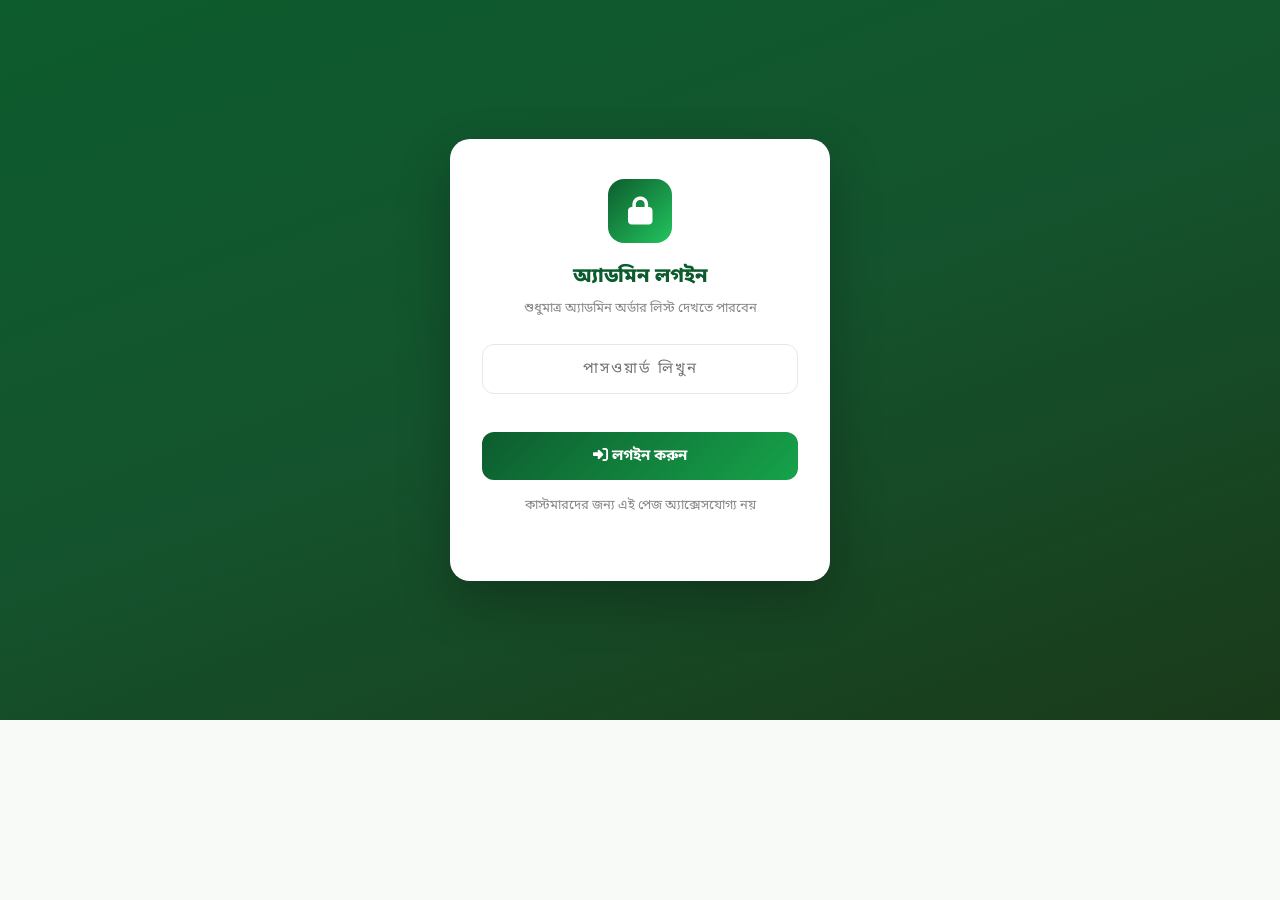
<file: orders.html>
<!DOCTYPE html>
<html lang="bn">
<head>
  <meta charset="UTF-8">
  <meta name="viewport" content="width=device-width, initial-scale=1.0">
  <title>অর্ডার লিস্ট | SECRET CARE BD</title>
  <link href="https://fonts.googleapis.com/css2?family=Noto+Sans+Bengali:wght@400;500;600;700;800&family=Poppins:wght@400;500;600;700&display=swap" rel="stylesheet">
  <link rel="stylesheet" href="https://cdnjs.cloudflare.com/ajax/libs/font-awesome/6.5.1/css/all.min.css">
  <link rel="stylesheet" href="style.css">
  <style>
    .orders-page { padding: 40px 0 80px; min-height: 70vh; }
    .orders-header {
      display: flex;
      flex-wrap: wrap;
      justify-content: space-between;
      align-items: center;
      gap: 16px;
      margin-bottom: 28px;
    }
    .orders-header h1 {
      font-size: 24px;
      font-weight: 800;
      color: #0d5c2e;
    }
    .orders-actions { display: flex; gap: 10px; flex-wrap: wrap; }
    .btn-export {
      display: inline-flex;
      align-items: center;
      gap: 8px;
      background: #16a34a;
      color: #fff;
      font-weight: 600;
      font-size: 14px;
      padding: 10px 18px;
      border-radius: 10px;
      border: none;
      cursor: pointer;
      transition: all 0.2s;
    }
    .btn-export:hover { background: #15803d; }
    .btn-clear {
      display: inline-flex;
      align-items: center;
      gap: 8px;
      background: #fff;
      color: #dc2626;
      font-weight: 600;
      font-size: 14px;
      padding: 10px 18px;
      border-radius: 10px;
      border: 1.5px solid #fecaca;
      cursor: pointer;
    }
    .btn-clear:hover { background: #fef2f2; }
    .btn-back {
      display: inline-flex;
      align-items: center;
      gap: 8px;
      background: #fff;
      color: #0d5c2e;
      font-weight: 600;
      font-size: 14px;
      padding: 10px 18px;
      border-radius: 10px;
      border: 1.5px solid #bbf7d0;
      text-decoration: none;
    }
    .btn-back:hover { background: #f0fdf4; }
    .btn-logout {
      display: inline-flex;
      align-items: center;
      gap: 8px;
      background: #fff;
      color: #666;
      font-weight: 600;
      font-size: 14px;
      padding: 10px 18px;
      border-radius: 10px;
      border: 1.5px solid #e5e7eb;
      cursor: pointer;
    }
    .btn-logout:hover { background: #f3f4f6; }

    .orders-stats {
      display: flex;
      flex-wrap: wrap;
      gap: 14px;
      margin-bottom: 24px;
    }
    .os-card {
      background: #fff;
      border: 1px solid #e5e7eb;
      border-radius: 12px;
      padding: 16px 22px;
      min-width: 140px;
    }
    .os-card .os-num { font-size: 24px; font-weight: 800; color: #0d5c2e; }
    .os-card .os-label { font-size: 12px; color: #666; }

    .orders-table-wrap {
      background: #fff;
      border-radius: 16px;
      border: 1px solid #e5e7eb;
      overflow: hidden;
      box-shadow: 0 4px 16px rgba(0,0,0,0.04);
    }
    .orders-table {
      width: 100%;
      border-collapse: collapse;
      font-size: 13px;
    }
    .orders-table th {
      background: #f0fdf4;
      color: #0d5c2e;
      font-weight: 700;
      text-align: left;
      padding: 14px 12px;
      border-bottom: 2px solid #bbf7d0;
      white-space: nowrap;
    }
    .orders-table td {
      padding: 12px;
      border-bottom: 1px solid #f0f0f0;
      vertical-align: top;
    }
    .orders-table tr:hover td { background: #fafafa; }
    .empty-state {
      text-align: center;
      padding: 60px 20px;
      color: #888;
    }
    .empty-state i { font-size: 48px; color: #d1d5db; margin-bottom: 16px; display: block; }
    .empty-state p { margin-bottom: 20px; }

    .search-box { margin-bottom: 16px; }
    .search-box input {
      width: 100%;
      max-width: 320px;
      padding: 10px 14px 10px 38px;
      border: 1.5px solid #e5e7eb;
      border-radius: 10px;
      font-size: 14px;
      background: #fff url("data:image/svg+xml,%3Csvg xmlns='http://www.w3.org/2000/svg' width='16' height='16' fill='%23999' viewBox='0 0 16 16'%3E%3Cpath d='M11.742 10.344a6.5 6.5 0 1 0-1.397 1.398h-.001l3.85 3.85a1 1 0 0 0 1.415-1.414l-3.85-3.85zm-5.242.656a5.5 5.5 0 1 1 0-11 5.5 5.5 0 0 1 0 11z'/%3E%3C/svg%3E") no-repeat 12px center;
    }
    .search-box input:focus {
      outline: none;
      border-color: #16a34a;
    }

    /* ===== LOGIN GATE ===== */
    .login-gate {
      display: flex;
      align-items: center;
      justify-content: center;
      min-height: 80vh;
      padding: 20px;
      background: linear-gradient(160deg, #0d5c2e 0%, #14532d 50%, #1a3a1a 100%);
    }
    .login-box {
      background: #fff;
      border-radius: 20px;
      padding: 40px 32px;
      max-width: 380px;
      width: 100%;
      text-align: center;
      box-shadow: 0 20px 50px rgba(0,0,0,0.25);
    }
    .login-box .login-icon {
      width: 64px;
      height: 64px;
      background: linear-gradient(135deg, #0d5c2e, #22c55e);
      border-radius: 16px;
      display: flex;
      align-items: center;
      justify-content: center;
      margin: 0 auto 18px;
      color: #fff;
      font-size: 28px;
    }
    .login-box h2 {
      font-size: 20px;
      font-weight: 800;
      color: #0d5c2e;
      margin-bottom: 6px;
    }
    .login-box p {
      font-size: 13px;
      color: #888;
      margin-bottom: 24px;
    }
    .login-box input {
      width: 100%;
      padding: 14px 16px;
      border: 1.5px solid #e5e7eb;
      border-radius: 12px;
      font-size: 15px;
      margin-bottom: 8px;
      text-align: center;
      letter-spacing: 2px;
      box-sizing: border-box;
    }
    .login-box input:focus {
      outline: none;
      border-color: #16a34a;
      box-shadow: 0 0 0 3px rgba(22, 163, 74, 0.15);
    }
    .login-error {
      color: #dc2626;
      font-size: 13px;
      min-height: 20px;
      margin-bottom: 10px;
    }
    .login-box button {
      width: 100%;
      padding: 14px;
      background: linear-gradient(135deg, #0d5c2e, #16a34a);
      color: #fff;
      border: none;
      border-radius: 12px;
      font-size: 15px;
      font-weight: 700;
      cursor: pointer;
      transition: all 0.2s;
    }
    .login-box button:hover {
      opacity: 0.9;
      transform: translateY(-1px);
    }
    .login-hint {
      margin-top: 16px;
      font-size: 11px;
      color: #aaa;
    }

    #adminPanel { display: none; }

    @media (max-width: 768px) {
      .orders-table-wrap { overflow-x: auto; }
      .orders-table { min-width: 700px; }
    }
  </style>
</head>
<body>

  <!-- ===== PASSWORD GATE (কাস্টমার দেখতে পারবে না) ===== -->
  <div class="login-gate" id="loginGate">
    <div class="login-box">
      <div class="login-icon"><i class="fas fa-lock"></i></div>
      <h2>অ্যাডমিন লগইন</h2>
      <p>শুধুমাত্র অ্যাডমিন অর্ডার লিস্ট দেখতে পারবেন</p>
      <input type="password" id="adminPass" placeholder="পাসওয়ার্ড লিখুন" autocomplete="off">
      <div class="login-error" id="loginError"></div>
      <button type="button" onclick="checkPassword()"><i class="fas fa-sign-in-alt"></i> লগইন করুন</button>
      <p class="login-hint">কাস্টমারদের জন্য এই পেজ অ্যাক্সেসযোগ্য নয়</p>
    </div>
  </div>

  <!-- ===== ADMIN PANEL (পাসওয়ার্ড সঠিক হলে দেখাবে) ===== -->
  <div id="adminPanel">
    <div class="top-bar">
      <div class="container">
        <div class="top-bar-content">
          <span><i class="fas fa-phone-alt"></i> <a href="tel:09611901316">09611901316</a></span>
          <span class="hide-mobile"><i class="fas fa-shield-alt"></i> SECRET CARE BD Admin</span>
        </div>
      </div>
    </div>

    <header class="main-header">
      <div class="container">
        <div class="header-inner">
          <a href="index.html" class="logo">
            <div class="logo-icon"><i class="fas fa-leaf"></i></div>
            <div class="logo-text">
              <span class="logo-main">SECRET CARE</span>
              <span class="logo-sub">BD</span>
            </div>
          </a>
          <a href="index.html" class="btn-nav">← হোমে ফিরে যান</a>
        </div>
      </div>
    </header>

    <section class="orders-page">
      <div class="container">
        <div class="orders-header">
          <h1><i class="fas fa-list-alt"></i> অর্ডার লিস্ট</h1>
          <div class="orders-actions">
            <a href="index.html" class="btn-back"><i class="fas fa-arrow-left"></i> হোম</a>
            <button class="btn-export" onclick="exportToExcel()">
              <i class="fas fa-file-excel"></i> Excel ডাউনলোড
            </button>
            <button class="btn-clear" onclick="clearAllOrders()">
              <i class="fas fa-trash"></i> সব মুছুন
            </button>
            <button class="btn-logout" onclick="logout()">
              <i class="fas fa-sign-out-alt"></i> লগআউট
            </button>
          </div>
        </div>

        <div class="orders-stats" id="ordersStats">
          <div class="os-card">
            <div class="os-num" id="totalOrders">0</div>
            <div class="os-label">মোট অর্ডার</div>
          </div>
          <div class="os-card">
            <div class="os-num" id="totalRevenue">৳০</div>
            <div class="os-label">মোট রেভিনিউ</div>
          </div>
          <div class="os-card">
            <div class="os-num" id="pendingCount">0</div>
            <div class="os-label">পেন্ডিং</div>
          </div>
        </div>

        <div class="search-box">
          <input type="text" id="searchInput" placeholder="নাম, ফোন বা অর্ডার আইডি দিয়ে সার্চ করুন...">
        </div>

        <div class="orders-table-wrap">
          <table class="orders-table">
            <thead>
              <tr>
                <th>#</th>
                <th>অর্ডার আইডি</th>
                <th>নাম</th>
                <th>ফোন</th>
                <th>ঠিকানা</th>
                <th>প্রোডাক্ট</th>
                <th>পরিমাণ</th>
                <th>মোট</th>
                <th>স্ট্যাটাস</th>
                <th>তারিখ</th>
                <th>অ্যাকশন</th>
              </tr>
            </thead>
            <tbody id="ordersBody"></tbody>
          </table>
          <div class="empty-state" id="emptyState" style="display:none;">
            <i class="fas fa-inbox"></i>
            <p>এখনো কোনো অর্ডার নেই</p>
            <a href="index.html" class="btn-primary">অর্ডার পেজে যান</a>
          </div>
        </div>
      </div>
    </section>

    <footer class="main-footer">
      <div class="container">
        <div class="footer-bottom">
          <p>© 2026 SECRET CARE BD. All Rights Reserved. | Phone: 09611901316</p>
        </div>
      </div>
    </footer>
  </div>

  <script>
    // ========== ADMIN PASSWORD ==========
    // চাইলে এখানে পাসওয়ার্ড বদলাতে পারবেন
    const ADMIN_PASSWORD = 'secretcare2026';

    function checkPassword() {
      const pass = document.getElementById('adminPass').value;
      const errorEl = document.getElementById('loginError');

      if (pass === ADMIN_PASSWORD) {
        // কোনো storage নেই → শুধু এই পেজ লোডের জন্য লগইন
        showAdmin();
      } else {
        errorEl.textContent = 'ভুল পাসওয়ার্ড! আবার চেষ্টা করুন।';
        document.getElementById('adminPass').value = '';
        document.getElementById('adminPass').focus();
      }
    }

    function showAdmin() {
      document.getElementById('loginGate').style.display = 'none';
      document.getElementById('adminPanel').style.display = 'block';
      renderOrders();
    }

    function logout() {
      // পেজ রিলোড → আবার লগইন স্ক্রিন আসবে
      location.reload();
    }

    // Enter key support
    document.getElementById('adminPass').addEventListener('keydown', function(e) {
      if (e.key === 'Enter') checkPassword();
    });

    // ========== কোনো AUTO-LOGIN নেই ==========
    // sessionStorage / localStorage কিছুই ব্যবহার করা হয়নি
    // প্রতিবার পেজ খুললেই পাসওয়ার্ড লাগবে
    // হোমে গিয়ে আবার এলেও আবার পাসওয়ার্ড চাইবে

    // ========== ORDERS LOGIC ==========
    function getOrders() {
      try {
        return JSON.parse(localStorage.getItem('scbd_orders') || '[]');
      } catch {
        return [];
      }
    }

    function saveOrders(orders) {
      localStorage.setItem('scbd_orders', JSON.stringify(orders));
    }

    function renderOrders(filter = '') {
      const orders = getOrders();
      const tbody = document.getElementById('ordersBody');
      const emptyState = document.getElementById('emptyState');
      const table = document.querySelector('.orders-table');

      let filtered = orders;
      if (filter) {
        const q = filter.toLowerCase();
        filtered = orders.filter(o =>
          o.name.toLowerCase().includes(q) ||
          o.phone.includes(q) ||
          o.id.toLowerCase().includes(q) ||
          (o.address && o.address.toLowerCase().includes(q))
        );
      }

      document.getElementById('totalOrders').textContent = orders.length;
      const revenue = orders.reduce((s, o) => s + (o.total || 0), 0);
      document.getElementById('totalRevenue').textContent = '৳' + revenue.toLocaleString('bn-BD');
      document.getElementById('pendingCount').textContent = orders.filter(o => o.status === 'Pending').length;

      if (filtered.length === 0) {
        tbody.innerHTML = '';
        table.style.display = orders.length === 0 ? 'none' : 'table';
        emptyState.style.display = 'block';
        if (orders.length > 0) {
          emptyState.innerHTML = '<i class="fas fa-search"></i><p>কোনো ফলাফল পাওয়া যায়নি</p>';
        }
        return;
      }

      emptyState.style.display = 'none';
      table.style.display = 'table';

      tbody.innerHTML = filtered.map((o, i) => `
        <tr>
          <td>${i + 1}</td>
          <td><strong>${o.id}</strong></td>
          <td>${escapeHtml(o.name)}</td>
          <td><a href="tel:${o.phone}">${o.phone}</a></td>
          <td style="max-width:180px;font-size:12px;">${escapeHtml(o.address || '')}</td>
          <td style="font-size:12px;">${escapeHtml(o.product || 'Power Booster')}</td>
          <td>${o.quantity || 1}</td>
          <td><strong>৳${(o.total || 0).toLocaleString('bn-BD')}</strong></td>
          <td>
            <select onchange="updateStatus('${o.id}', this.value)" style="padding:4px 8px;border-radius:6px;border:1px solid #e5e7eb;font-size:12px;">
              <option value="Pending" ${o.status === 'Pending' ? 'selected' : ''}>Pending</option>
              <option value="Confirmed" ${o.status === 'Confirmed' ? 'selected' : ''}>Confirmed</option>
              <option value="Delivered" ${o.status === 'Delivered' ? 'selected' : ''}>Delivered</option>
            </select>
          </td>
          <td style="font-size:12px;white-space:nowrap;">${o.date || ''}</td>
          <td>
            <button onclick="deleteOrder('${o.id}')" style="background:#fef2f2;color:#dc2626;border:1px solid #fecaca;border-radius:6px;padding:4px 8px;cursor:pointer;font-size:12px;" title="মুছুন">
              <i class="fas fa-trash"></i>
            </button>
          </td>
        </tr>
      `).join('');
    }

    function escapeHtml(str) {
      const div = document.createElement('div');
      div.textContent = str;
      return div.innerHTML;
    }

    function updateStatus(id, status) {
      const orders = getOrders();
      const idx = orders.findIndex(o => o.id === id);
      if (idx !== -1) {
        orders[idx].status = status;
        saveOrders(orders);
        renderOrders(document.getElementById('searchInput').value);
      }
    }

    function deleteOrder(id) {
      if (!confirm('এই অর্ডারটি মুছে ফেলতে চান?')) return;
      let orders = getOrders();
      orders = orders.filter(o => o.id !== id);
      saveOrders(orders);
      renderOrders(document.getElementById('searchInput').value);
    }

    function clearAllOrders() {
      if (!confirm('সব অর্ডার মুছে ফেলতে চান? এই কাজটি আনডু করা যাবে না।')) return;
      localStorage.removeItem('scbd_orders');
      renderOrders();
    }

    function exportToExcel() {
      const orders = getOrders();
      if (orders.length === 0) {
        alert('এক্সপোর্ট করার মতো কোনো অর্ডার নেই');
        return;
      }

      const headers = ['Order ID', 'Name', 'Phone', 'Address', 'Product', 'Quantity', 'Unit Price', 'Total', 'Status', 'Date', 'Note'];
      const rows = orders.map(o => [
        o.id,
        o.name,
        o.phone,
        (o.address || '').replace(/"/g, '""'),
        o.product || 'SECRET CARE BD - Certifications',
        o.quantity || 1,
        o.unitPrice || 1699,
        o.total || 0,
        o.status || 'Pending',
        o.date || '',
        (o.note || '').replace(/"/g, '""')
      ]);

      let csv = '\uFEFF' + headers.join(',') + '\n';
      rows.forEach(r => {
        csv += r.map(c => `"${c}"`).join(',') + '\n';
      });

      const blob = new Blob([csv], { type: 'text/csv;charset=utf-8;' });
      const url = URL.createObjectURL(blob);
      const a = document.createElement('a');
      a.href = url;
      a.download = `SECRET_CARE_BD_Orders_${new Date().toISOString().slice(0,10)}.csv`;
      a.click();
      URL.revokeObjectURL(url);
    }

    document.getElementById('searchInput').addEventListener('input', (e) => {
      renderOrders(e.target.value);
    });
  </script>
</body>
</html>
</file>
<file: style.css>
/* ========== RESET & BASE ========== */
*, *::before, *::after { box-sizing: border-box; margin: 0; padding: 0; }
html { scroll-behavior: smooth; }
body {
  font-family: 'Noto Sans Bengali', 'Poppins', sans-serif;
  color: #1a1a2e;
  line-height: 1.6;
  background: #f8faf8;
  overflow-x: hidden;
}
a { text-decoration: none; color: inherit; }
img { max-width: 100%; display: block; }
ul { list-style: none; }
button, input, textarea { font-family: inherit; }
.container { width: 100%; max-width: 1140px; margin: 0 auto; padding: 0 16px; }
.text-center { text-align: center; }
.mt-40 { margin-top: 40px; }
.hide-mobile { display: inline; }

/* ========== TOP BAR ========== */
.top-bar {
  background: linear-gradient(90deg, #0d5c2e, #1a7a3c);
  color: #fff;
  font-size: 13px;
  padding: 8px 0;
}
.top-bar-content {
  display: flex;
  justify-content: space-between;
  align-items: center;
  gap: 16px;
  flex-wrap: wrap;
}
.top-bar a { color: #fff; font-weight: 600; }
.top-bar i { margin-right: 6px; opacity: 0.9; }

/* ========== HEADER ========== */
/* ========== HEADER ========== */
.main-header {
  background: #fff;
  box-shadow: 0 2px 12px rgba(0,0,0,0.06);
  position: sticky;
  top: 0;
  z-index: 1000;
  width: 100%;
}
.header-inner {
  display: flex;
  align-items: center;
  justify-content: space-between;
  padding: 12px 0;
}
.logo {
  display: flex;
  align-items: center;
  gap: 10px;
}
.logo-icon {
  width: 42px;
  height: 42px;
  background: linear-gradient(135deg, #0d5c2e, #22c55e);
  border-radius: 12px;
  display: flex;
  align-items: center;
  justify-content: center;
  color: #fff;
  font-size: 18px;
}
.logo-text { display: flex; flex-direction: column; line-height: 1.15; }
.logo-main { font-weight: 800; font-size: 16px; letter-spacing: 0.5px; color: #0d5c2e; }
.logo-sub { font-weight: 700; font-size: 12px; color: #22c55e; letter-spacing: 2px; }

.nav-desktop { display: flex; align-items: center; gap: 24px; }
.nav-desktop a {
  font-weight: 500;
  font-size: 14px;
  color: #333;
  transition: color 0.2s;
}
.nav-desktop a:hover { color: #215a36; }
.btn-nav {
  background: linear-gradient(135deg, #0d5c2e, #16a34a) !important;
  color: #fff !important;
  padding: 8px 18px;
  border-radius: 50px;
  font-weight: 600 !important;
}
.btn-nav:hover { opacity: 0.9; }

.mobile-menu-btn {
  display: none;
  background: none;
  border: none;
  font-size: 24px;
  color: #0d5c2e;
  cursor: pointer;
  padding: 6px 10px;
  line-height: 1;
}

.mobile-menu {
  display: none;
  flex-direction: column;
  background: #fff;
  padding: 12px 16px 16px;
  gap: 4px;
  box-shadow: 0 12px 30px rgba(0,0,0,0.12);
  position: absolute;
  top: 100%;
  left: 0;
  right: 0;
  z-index: 999;
  border-top: 1px solid #e5e7eb;
}

.mobile-menu.open {
  display: flex !important;
}

.mobile-menu a {
  display: block;
  padding: 14px 18px;
  border-radius: 10px;
  font-weight: 600;
  font-size: 15px;
  color: #1a1a2e;
  text-decoration: none;
}

.mobile-menu a:hover {
  background: #f0fdf4;
  color: #0d5c2e;
}

.mobile-menu a.btn-nav {
  margin-top: 8px;
  text-align: center;
  background: linear-gradient(135deg, #0d5c2e, #16a34a) !important;
  color: #fff !important;
  border-radius: 50px;
  font-weight: 700 !important;
}

/* ========== BUTTONS ========== */
.btn-primary {
  display: inline-flex;
  align-items: center;
  justify-content: center;
  gap: 8px;
  background: linear-gradient(135deg, #dc2626, #ef4444);
  color: #fff;
  font-weight: 700;
  font-size: 15px;
  padding: 14px 28px;
  border-radius: 50px;
  border: none;
  cursor: pointer;
  transition: all 0.25s;
  box-shadow: 0 4px 14px rgba(220, 38, 38, 0.35);
}
.btn-primary:hover {
  transform: translateY(-2px);
  box-shadow: 0 6px 20px rgba(220, 38, 38, 0.45);
}
.btn-lg { padding: 16px 32px; font-size: 16px; }
.btn-block { width: 100%; }
.btn-outline {
  display: inline-flex;
  align-items: center;
  justify-content: center;
  gap: 8px;
  background: transparent;
  color: #fcfffd;
  font-weight: 600;
  font-size: 15px;
  padding: 13px 26px;
  border-radius: 50px;
  border: 2px solid #0d5c2e;
  cursor: pointer;
  transition: all 0.25s;
}
.btn-outline:hover { background: #0d5c2e; color: #fff; }

/* ========== HERO ========== */
/* ========== HERO ========== */
.hero {
  position: relative;
  background: linear-gradient(160deg, #0d5c2e 0%, #14532d 40%, #1a3a1a 100%);
  color: #fff;
  padding: 60px 0 70px;
  overflow: hidden;
}
.hero-bg {
  position: absolute;
  inset: 0;
  background: url("data:image/svg+xml,%3Csvg width='60' height='60' viewBox='0 0 60 60' xmlns='http://www.w3.org/2000/svg'%3E%3Cg fill='none' fill-rule='evenodd'%3E%3Cg fill='%23ffffff' fill-opacity='0.03'%3E%3Cpath d='M36 34v-4h-2v4h-4v2h4v4h2v-4h4v-2h-4zm0-30V0h-2v4h-4v2h4v4h2V6h4V4h-4zM6 34v-4H4v4H0v2h4v4h2v-4h4v-2H6zM6 4V0H4v4H0v2h4v4h2V6h4V4H6z'/%3E%3C/g%3E%3C/g%3E%3C/svg%3E");
  opacity: 0.5;
}
.hero-content { position: relative; z-index: 1; text-align: center; max-width: 720px; margin: 0 auto; }
.hero-badge {
  display: inline-flex;
  align-items: center;
  gap: 8px;
  background: rgba(255,255,255,0.15);
  backdrop-filter: blur(8px);
  padding: 8px 18px;
  border-radius: 50px;
  font-size: 13px;
  font-weight: 600;
  margin-bottom: 20px;
  border: 1px solid rgba(255,255,255,0.2);
}
.hero-title {
  font-size: clamp(26px, 5vw, 42px);
  font-weight: 800;
  line-height: 1.3;
  margin-bottom: 16px;
}
.hero-title .highlight {
  color: #4ade80;
  display: inline-block;
}
.hero-desc {
  font-size: 16px;
  opacity: 0.9;
  margin-bottom: 28px;
}
/* ========== VIDEO ========== */
.video-section { padding: 50px 0 60px; background: #f0fdf4; }
.video-wrap { max-width: 720px; margin: 0 auto; }
.video-placeholder {
  background: linear-gradient(145deg, #0d5c2e, #14532d);
  border-radius: 18px;
  padding: 60px 30px;
  text-align: center;
  color: #fff;
  box-shadow: 0 16px 40px rgba(13, 92, 46, 0.3);
  position: relative;
  overflow: hidden;
  
}
.video-wrap{
    margin-bottom: 30px !important;
}
.video-play-icon {
  font-size: 72px;
  color: #4ade80;
  margin-bottom: 16px;
  animation: pulsePlay 2s infinite;
}
@keyframes pulsePlay {
  0%, 100% { transform: scale(1); opacity: 1; }
  50% { transform: scale(1.08); opacity: 0.85; }
}
.video-placeholder p { font-size: 18px; font-weight: 700; margin-bottom: 6px; }
.video-placeholder span { font-size: 13px; color: rgba(255,255,255,0.7); display: block; margin-bottom: 12px; }
.video-note {
  display: inline-block;
  background: rgba(74, 222, 128, 0.2);
  color: #4ade80;
  padding: 6px 14px;
  border-radius: 50px;
  font-size: 12px;
  font-weight: 600;
}
.video-embed {
  position: relative;
  padding-bottom: 56.25%;
  height: 0;
  overflow: hidden;
  border-radius: 18px;
  box-shadow: 0 16px 40px rgba(0,0,0,0.15);
}
.video-embed iframe {
  position: absolute;
  top: 0; left: 0;
  width: 100%; height: 100%;
  border: 0;
}
.video-player {
  max-width: 320px;
  margin: 0 auto;
  border-radius: 16px;
  overflow: hidden;
  box-shadow: 0 12px 32px rgba(13, 92, 46, 0.2);
  background: #000;
}
.video-player video {
  width: 100%;
  height: auto;
  display: block;
  max-height: 520px;
  object-fit: contain;
  background: #000;
}
@media (max-width: 600px) {
  .video-player {
    max-width: 260px;
  }
  .video-player video {
    max-height: 420px;
  }
}
.hero-cta {
  display: flex;
  flex-wrap: wrap;
  gap: 14px;
  justify-content: center;
  margin-bottom: 32px;
}
.hero-trust {
  display: flex;
  flex-wrap: wrap;
  gap: 20px;
  justify-content: center;
  font-size: 13px;
  opacity: 0.85;
}
.trust-item { display: flex; align-items: center; gap: 6px; }
.trust-item i { color: #4ade80; }

/* ========== TRUST STRIP ========== */
.trust-strip {
  background: #f0fdf4;
  padding: 16px 0;
  text-align: center;
  font-size: 14px;
  color: #166534;
  border-bottom: 1px solid #bbf7d0;
}

/* ========== SECTION HEADER ========== */
.section-header {
  text-align: center;
  margin-bottom: 40px;
}
.section-tag {
  display: inline-block;
  background: #dcfce7;
  color: #166534;
  font-size: 12px;
  font-weight: 700;
  padding: 4px 14px;
  border-radius: 50px;
  letter-spacing: 1px;
  text-transform: uppercase;
  margin-bottom: 10px;
}
.section-header h2 {
  font-size: clamp(22px, 4vw, 32px);
  font-weight: 800;
  color: #0d5c2e;
  margin-bottom: 8px;
}
.section-header p { color: #666; font-size: 15px; }

/* ========== INGREDIENTS ========== */
.ingredients { padding: 60px 0; background: #fff; }
.ingredients-grid {
  display: grid;
  grid-template-columns: repeat(auto-fit, minmax(160px, 1fr));
  gap: 20px;
  margin-bottom: 50px;
}
.ingredient-card {
  background: #f8faf8;
  border: 1px solid #e5e7eb;
  border-radius: 16px;
  padding: 24px 16px;
  text-align: center;
  transition: all 0.3s;
}
.ingredient-card:hover {
  transform: translateY(-4px);
  box-shadow: 0 12px 28px rgba(13, 92, 46, 0.12);
  border-color: #86efac;
}
.ing-icon {
  width: 52px;
  height: 52px;
  background: linear-gradient(135deg, #dcfce7, #bbf7d0);
  border-radius: 14px;
  display: flex;
  align-items: center;
  justify-content: center;
  margin: 0 auto 14px;
  color: #0d5c2e;
  font-size: 22px;
}
.ingredient-card h3 {
  font-size: 15px;
  font-weight: 700;
  color: #0d5c2e;
  margin-bottom: 6px;
}
.ingredient-card p { font-size: 12px; color: #666; line-height: 1.5; }

.product-showcase {
  display: flex;
  flex-wrap: wrap;
  gap: 40px;
  align-items: center;
  justify-content: center;
  background: linear-gradient(135deg, #f0fdf4, #ecfdf5);
  border-radius: 24px;
  padding: 40px 30px;
  border: 1px solid #bbf7d0;
}
.product-image-wrap { position: relative; }
.product-bottle {
  width: 180px;
  height: 240px;
  background: linear-gradient(180deg, #fff 0%, #f0fdf4 100%);
  border-radius: 20px 20px 12px 12px;
  border: 3px solid #0d5c2e;
  display: flex;
  align-items: center;
  justify-content: center;
  box-shadow: 0 20px 40px rgba(13, 92, 46, 0.2);
  position: relative;
}
.bottle-label {
  text-align: center;
  padding: 16px;
}
.bottle-label .brand {
  display: block;
  font-size: 11px;
  font-weight: 700;
  color: #0d5c2e;
  letter-spacing: 1px;
}
.bottle-label .product-name {
  display: block;
  font-size: 18px;
  font-weight: 800;
  color: #166534;
  margin: 6px 0;
}
.bottle-label .product-sub {
  display: block;
  font-size: 10px;
  color: #666;
}
.secure-badge {
  position: absolute;
  top: -10px;
  right: -20px;
  background: #0d5c2e;
  color: #fff;
  font-size: 11px;
  font-weight: 700;
  padding: 6px 12px;
  border-radius: 50px;
  box-shadow: 0 4px 12px rgba(0,0,0,0.2);
}
.product-info h3 {
  font-size: 28px;
  font-weight: 800;
  color: #0d5c2e;
  line-height: 1.3;
  margin-bottom: 16px;
}
.product-info h3 span { color: #dc2626; }
.product-highlight {
  display: flex;
  flex-wrap: wrap;
  gap: 12px;
  margin-bottom: 24px;
}
.ph-item {
  background: #fff;
  border: 1px solid #bbf7d0;
  padding: 8px 14px;
  border-radius: 50px;
  font-size: 13px;
  font-weight: 600;
  color: #166534;
}
.ph-item i { margin-right: 6px; color: #22c55e; }

/* ========== OFFER SECTION ========== */
.offer-section {
  padding: 50px 0;
  background: linear-gradient(180deg, #fef2f2 0%, #fff 100%);
}
.offer-box {
  max-width: 560px;
  margin: 0 auto;
  background: #fff;
  border-radius: 24px;
  padding: 36px 28px;
  box-shadow: 0 20px 50px rgba(0,0,0,0.08);
  border: 2px solid #fecaca;
  text-align: center;
}
.offer-header h2 {
  font-size: 24px;
  font-weight: 800;
  color: #0d5c2e;
  margin-bottom: 10px;
}
.offer-header p { color: #555; font-size: 14px; margin-bottom: 28px; }

.countdown-wrap h3 {
  font-size: 15px;
  color: #dc2626;
  margin-bottom: 14px;
  font-weight: 700;
}
.countdown {
  display: flex;
  justify-content: center;
  gap: 12px;
  margin-bottom: 28px;
}
.count-item {
  background: linear-gradient(135deg, #0d5c2e, #16a34a);
  color: #fff;
  border-radius: 14px;
  padding: 14px 10px;
  min-width: 70px;
  box-shadow: 0 4px 12px rgba(13, 92, 46, 0.3);
}
.count-num {
  display: block;
  font-size: 28px;
  font-weight: 800;
  line-height: 1;
}
.count-label {
  display: block;
  font-size: 11px;
  margin-top: 4px;
  opacity: 0.9;
}

.price-box { margin-bottom: 24px; }
.regular-price {
  font-size: 16px;
  color: #888;
  margin-bottom: 6px;
}
.regular-price span {
  text-decoration: line-through;
  font-weight: 600;
}
.offer-price {
  font-size: 36px;
  font-weight: 800;
  color: #dc2626;
  margin-bottom: 10px;
}
.offer-price span { display: inline-block; }
.limited-tag {
  display: inline-flex;
  align-items: center;
  gap: 6px;
  background: #fef3c7;
  color: #92400e;
  padding: 8px 16px;
  border-radius: 50px;
  font-size: 13px;
  font-weight: 600;
}

/* ========== BENEFITS ========== */
.benefits { padding: 60px 0; background: #fff; }
.benefits-grid {
  display: grid;
  grid-template-columns: repeat(auto-fit, minmax(260px, 1fr));
  gap: 14px;
}
.benefit-item {
  display: flex;
  align-items: flex-start;
  gap: 12px;
  background: #f0fdf4;
  padding: 16px 18px;
  border-radius: 12px;
  border: 1px solid #dcfce7;
  transition: all 0.2s;
}
.benefit-item:hover {
  background: #dcfce7;
  transform: translateX(4px);
}
.benefit-icon {
  color: #16a34a;
  font-size: 18px;
  flex-shrink: 0;
  margin-top: 2px;
}
.benefit-item p { font-size: 14px; font-weight: 500; color: #1a1a2e; }

/* ========== STATS ========== */
.stats-section {
  padding: 50px 0;
  background: linear-gradient(135deg, #0d5c2e, #14532d);
  color: #fff;
  text-align: center;
}
.stats-title {
  font-size: 20px;
  font-weight: 600;
  margin-bottom: 36px;
  opacity: 0.95;
}
.stats-grid {
  display: flex;
  flex-wrap: wrap;
  justify-content: center;
  gap: 30px;
}
.stat-card {
  background: rgba(255,255,255,0.1);
  backdrop-filter: blur(8px);
  border-radius: 16px;
  padding: 28px 40px;
  min-width: 160px;
  border: 1px solid rgba(255,255,255,0.15);
}
.stat-num {
  font-size: 42px;
  font-weight: 800;
  color: #4ade80;
  line-height: 1;
  margin-bottom: 8px;
}
.stat-label { font-size: 14px; opacity: 0.9; }

/* ========== HOW TO ========== */
.howto { padding: 50px 0; background: #f8faf8; }
.howto-cards {
  display: grid;
  grid-template-columns: repeat(auto-fit, minmax(280px, 1fr));
  gap: 20px;
  max-width: 800px;
  margin: 0 auto;
}
.howto-card {
  background: #fff;
  border-radius: 16px;
  padding: 28px;
  border: 1px solid #e5e7eb;
  position: relative;
  overflow: hidden;
}
.howto-num {
  font-size: 48px;
  font-weight: 800;
  color: #dcfce7;
  position: absolute;
  top: 10px;
  right: 16px;
  line-height: 1;
}
.howto-card p {
  font-size: 15px;
  color: #333;
  position: relative;
  z-index: 1;
}

/* ========== BEFORE AFTER ========== */
.before-after { padding: 50px 0; background: #fff; }
.ba-grid {
  display: grid;
  grid-template-columns: repeat(auto-fit, minmax(280px, 1fr));
  gap: 24px;
  max-width: 700px;
  margin: 0 auto;
}
.ba-card {
  border-radius: 20px;
  padding: 28px;
  text-align: center;
}
.ba-before {
  background: #fef2f2;
  border: 2px solid #fecaca;
}
.ba-after {
  background: #f0fdf4;
  border: 2px solid #bbf7d0;
}
.ba-card h3 {
  font-size: 18px;
  font-weight: 700;
  margin-bottom: 16px;
}
.ba-before h3 { color: #dc2626; }
.ba-after h3 { color: #16a34a; }
.ba-diagram {
  background: #fff;
  border-radius: 12px;
  padding: 20px;
  margin-bottom: 14px;
  min-height: 120px;
  display: flex;
  flex-direction: column;
  align-items: center;
  justify-content: center;
}
.diagram-label {
  font-size: 12px;
  font-weight: 600;
  color: #666;
  margin-bottom: 10px;
}
.vessel {
  height: 16px;
  border-radius: 8px;
  margin-bottom: 8px;
  transition: width 0.3s;
}
.vessel.narrow {
  width: 40%;
  background: linear-gradient(90deg, #fca5a5, #f87171);
}
.vessel.wide {
  width: 90%;
  background: linear-gradient(90deg, #86efac, #22c55e);
}
.vessel-text { font-size: 11px; color: #555; }
.vessel-text.small { font-size: 10px; opacity: 0.7; }
.ba-card p { font-size: 13px; color: #555; }

/* ========== WHY US ========== */
.why-us { padding: 60px 0; background: #f8faf8; }
.why-grid {
  display: grid;
  grid-template-columns: repeat(auto-fit, minmax(240px, 1fr));
  gap: 20px;
}
.why-item {
  background: #fff;
  border-radius: 16px;
  padding: 28px 22px;
  text-align: center;
  border: 1px solid #e5e7eb;
  transition: all 0.3s;
}
.why-item:hover {
  transform: translateY(-4px);
  box-shadow: 0 12px 28px rgba(0,0,0,0.08);
  border-color: #86efac;
}
.why-item i {
  font-size: 28px;
  color: #16a34a;
  margin-bottom: 14px;
}
.why-item h4 {
  font-size: 16px;
  font-weight: 700;
  color: #0d5c2e;
  margin-bottom: 8px;
}
.why-item p { font-size: 13px; color: #666; }

/* ========== CERTIFICATE ========== */
.certificate { padding: 50px 0; background: #fff; }
.cert-box {
  max-width: 700px;
  margin: 0 auto;
}
.cert-img {
  width: 100%;
  display: block;
  border-radius: 12px;
  box-shadow: 0 10px 40px rgba(0,0,0,0.1);
}
.cert-placeholder {
  background: linear-gradient(160deg, #f0fdf4, #fff);
  border: 2px dashed #86efac;
  border-radius: 16px;
  padding: 50px 30px;
  text-align: center;
  position: relative;
}
.cert-placeholder i {
  font-size: 48px;
  color: #16a34a;
  margin-bottom: 12px;
}
.cert-placeholder p {
  font-size: 15px;
  font-weight: 600;
  color: #0d5c2e;
}
.cert-badge {
  position: absolute;
  top: 16px;
  right: 16px;
  background: #16a34a;
  color: #fff;
  font-size: 11px;
  font-weight: 700;
  padding: 4px 10px;
  border-radius: 50px;
}

/* ========== GALLERY ========== */
.gallery-section { padding: 60px 0; background: #fff; }
.gallery-grid {
  display: grid;
  grid-template-columns: repeat(auto-fit, minmax(200px, 1fr));
  gap: 18px;
}
.gallery-item {
  position: relative;
  border-radius: 14px;
  overflow: hidden;
  box-shadow: 0 6px 20px rgba(0,0,0,0.08);
  border: 1px solid #e5e7eb;
  aspect-ratio: 4/3;
  cursor: pointer;
  transition: transform .25s, box-shadow .25s;
}
.gallery-item:hover {
  transform: translateY(-5px);
  box-shadow: 0 14px 32px rgba(13, 92, 46, 0.18);
}
.gallery-img {
  width: 100%;
  height: 100%;
  object-fit: cover;
  display: block;
  transition: transform .35s;
}
.gallery-item:hover .gallery-img { transform: scale(1.06); }
.gallery-caption {
  position: absolute;
  bottom: 0; left: 0; right: 0;
  background: linear-gradient(transparent, rgba(13, 92, 46, 0.9));
  color: #fff;
  font-size: 13px;
  font-weight: 600;
  padding: 28px 14px 12px;
  text-align: center;
}

/* ========== VIDEO ========== */
.video-section { padding: 50px 0 60px; background: #f0fdf4; }
.video-wrap { max-width: 720px; margin: 0 auto; }
.video-placeholder {
  background: linear-gradient(145deg, #0d5c2e, #14532d);
  border-radius: 18px;
  padding: 60px 30px;
  text-align: center;
  color: #fff;
  box-shadow: 0 16px 40px rgba(13, 92, 46, 0.3);
  position: relative;
  overflow: hidden;
}
.video-play-icon {
  font-size: 72px;
  color: #4ade80;
  margin-bottom: 16px;
  animation: pulsePlay 2s infinite;
}
@keyframes pulsePlay {
  0%, 100% { transform: scale(1); opacity: 1; }
  50% { transform: scale(1.08); opacity: 0.85; }
}
.video-placeholder p { font-size: 18px; font-weight: 700; margin-bottom: 6px; }
.video-placeholder span { font-size: 13px; color: rgba(255,255,255,0.7); display: block; margin-bottom: 12px; }
.video-note {
  display: inline-block;
  background: rgba(74, 222, 128, 0.2);
  color: #4ade80;
  padding: 6px 14px;
  border-radius: 50px;
  font-size: 12px;
  font-weight: 600;
}
.video-embed {
  position: relative;
  padding-bottom: 56.25%;
  height: 0;
  overflow: hidden;
  border-radius: 18px;
  box-shadow: 0 16px 40px rgba(0,0,0,0.15);
}
.video-embed iframe {
  position: absolute;
  top: 0; left: 0;
  width: 100%; height: 100%;
  border: 0;
}

/* ========== REAL REVIEWS ========== */
.real-reviews { padding: 60px 0; background: #fff; }
.real-reviews-grid {
  display: grid;
  grid-template-columns: repeat(auto-fit, minmax(280px, 1fr));
  gap: 20px;
}
.real-review-card {
  border-radius: 16px;
  overflow: hidden;
  box-shadow: 0 8px 24px rgba(0,0,0,0.08);
  border: 1px solid #e5e7eb;
  transition: transform .2s;
}
.real-review-card:hover { transform: translateY(-4px); }
.review-screenshot { width: 100%; display: block; }

/* ========== REVIEWS SLIDER ========== */
.reviews { padding: 60px 0; background: #f8faf8; }
.slider-container {
  position: relative;
  overflow: hidden;
  max-width: 900px;
  margin: 0 auto;
  padding: 0 40px;
}
.slider-track {
  display: flex;
  transition: transform 0.4s cubic-bezier(0.25, 0.8, 0.25, 1);
  gap: 20px;
}
.review-card {
  min-width: calc(100% - 0px);
  background: #fff;
  border-radius: 16px;
  padding: 24px;
  border: 1px solid #e5e7eb;
  box-shadow: 0 4px 16px rgba(0,0,0,0.04);
  flex-shrink: 0;
}
@media (min-width: 640px) {
  .review-card { min-width: calc(50% - 10px); }
}
@media (min-width: 900px) {
  .review-card { min-width: calc(33.333% - 14px); }
}
.review-header {
  display: flex;
  align-items: center;
  gap: 12px;
  margin-bottom: 14px;
}
.review-avatar {
  width: 42px;
  height: 42px;
  background: linear-gradient(135deg, #0d5c2e, #22c55e);
  color: #fff;
  border-radius: 50%;
  display: flex;
  align-items: center;
  justify-content: center;
  font-weight: 700;
  font-size: 16px;
  flex-shrink: 0;
}
.review-meta { flex: 1; }
.review-meta strong { display: block; font-size: 14px; }
.stars { color: #fbbf24; font-size: 12px; margin-top: 2px; }
.fb-badge { color: #1877f2; font-size: 18px; }
.review-text {
  font-size: 14px;
  color: #333;
  line-height: 1.6;
  margin-bottom: 10px;
}
.review-date { font-size: 12px; color: #999; }

.slider-btn {
  position: absolute;
  top: 50%;
  transform: translateY(-50%);
  width: 40px;
  height: 40px;
  border-radius: 50%;
  background: #fff;
  border: 1px solid #e5e7eb;
  color: #0d5c2e;
  font-size: 14px;
  cursor: pointer;
  box-shadow: 0 4px 12px rgba(0,0,0,0.1);
  z-index: 10;
  transition: all 0.2s;
  display: flex;
  align-items: center;
  justify-content: center;
}
.slider-btn:hover {
  background: #0d5c2e;
  color: #fff;
}
.slider-btn.prev { left: 0; }
.slider-btn.next { right: 0; }

.slider-dots {
  display: flex;
  justify-content: center;
  gap: 8px;
  margin-top: 24px;
}
.slider-dots span, .dot {
  width: 10px;
  height: 10px;
  border-radius: 50%;
  background: #d1d5db;
  border: none;
  cursor: pointer;
  transition: all 0.2s;
  display: inline-block;
}
.slider-dots span.active, .dot.active {
  background: #0d5c2e;
  width: 24px;
  border-radius: 5px;
}

/* ========== ORDER SECTION ========== */
.order-section {
  padding: 60px 0 80px;
  background: linear-gradient(180deg, #fff 0%, #f0fdf4 100%);
}
.order-header {
  text-align: center;
  margin-bottom: 36px;
}
.order-header h2 {
  font-size: clamp(18px, 3.5vw, 26px);
  font-weight: 800;
  color: #0d5c2e;
  margin-bottom: 12px;
}
.order-phone {
  font-size: 15px;
  color: #555;
  margin-bottom: 14px;
}
.order-phone a, .phone-highlight {
  color: #0d5c2e;
  font-weight: 700;
}
.limited-banner {
  display: inline-flex;
  align-items: center;
  gap: 8px;
  background: #fef3c7;
  color: #92400e;
  padding: 10px 20px;
  border-radius: 50px;
  font-size: 13px;
  font-weight: 600;
}

.order-form-wrapper {
  max-width: 900px;
  margin: 0 auto;
  background: #fff;
  border-radius: 24px;
  box-shadow: 0 20px 60px rgba(0,0,0,0.08);
  overflow: hidden;
  border: 1px solid #e5e7eb;
}
.order-form { padding: 0; }
.form-grid {
  display: grid;
  grid-template-columns: 1fr 1fr;
}
.form-col {
  padding: 32px 28px;
}
.form-col:first-child {
  border-right: 1px solid #f0f0f0;
}
.order-summary-col {
  background: #fafafa;
}
.form-title {
  font-size: 16px;
  font-weight: 700;
  color: #0d5c2e;
  margin-bottom: 22px;
  display: flex;
  align-items: center;
  gap: 8px;
}
.form-group {
  margin-bottom: 18px;
}
.form-group label {
  display: block;
  font-size: 13px;
  font-weight: 600;
  color: #333;
  margin-bottom: 6px;
}
.req { color: #dc2626; }
.form-group input,
.form-group textarea {
  width: 100%;
  padding: 12px 14px;
  border: 1.5px solid #e5e7eb;
  border-radius: 10px;
  font-size: 14px;
  transition: all 0.2s;
  background: #fff;
}
.form-group input:focus,
.form-group textarea:focus {
  outline: none;
  border-color: #16a34a;
  box-shadow: 0 0 0 3px rgba(22, 163, 74, 0.15);
}
.form-group input.error,
.form-group textarea.error {
  border-color: #dc2626;
}
.error-msg {
  display: block;
  font-size: 12px;
  color: #dc2626;
  margin-top: 4px;
  min-height: 16px;
}

.order-product {
  display: flex;
  align-items: center;
  gap: 14px;
  background: #fff;
  padding: 14px;
  border-radius: 12px;
  border: 1px solid #e5e7eb;
  margin-bottom: 18px;
}
.mini-bottle, .mini-product-img {
  width: 50px;
  height: 60px;
  object-fit: cover;
  background: linear-gradient(180deg, #fff, #dcfce7);
  border: 2px solid #0d5c2e;
  border-radius: 8px;
  flex-shrink: 0;
}
.op-info h4 { font-size: 14px; font-weight: 700; color: #0d5c2e; }
.op-info p { font-size: 12px; color: #888; }

.qty-control {
  display: flex;
  align-items: center;
  justify-content: space-between;
  margin-bottom: 18px;
}
.qty-control label { font-size: 13px; font-weight: 600; }
.qty-btns {
  display: flex;
  align-items: center;
  gap: 0;
  border: 1.5px solid #e5e7eb;
  border-radius: 10px;
  overflow: hidden;
}
.qty-btn {
  width: 36px;
  height: 36px;
  border: none;
  background: #f3f4f6;
  font-size: 18px;
  cursor: pointer;
  color: #333;
  transition: background 0.2s;
}
.qty-btn:hover { background: #e5e7eb; }
#quantity {
  width: 48px;
  height: 36px;
  text-align: center;
  border: none;
  border-left: 1px solid #e5e7eb;
  border-right: 1px solid #e5e7eb;
  font-weight: 700;
  font-size: 15px;
  background: #fff;
}

.price-summary {
  background: #fff;
  border-radius: 12px;
  padding: 16px;
  border: 1px solid #e5e7eb;
  margin-bottom: 16px;
}
.ps-row {
  display: flex;
  justify-content: space-between;
  font-size: 14px;
  padding: 6px 0;
  color: #555;
}
.ps-row.delivery .free {
  color: #16a34a;
  font-weight: 700;
}
.ps-row.total {
  border-top: 1.5px solid #e5e7eb;
  margin-top: 8px;
  padding-top: 12px;
  font-size: 17px;
  font-weight: 800;
  color: #0d5c2e;
}

.cod-badge {
  display: flex;
  align-items: center;
  justify-content: center;
  gap: 8px;
  background: #dcfce7;
  color: #166534;
  padding: 10px;
  border-radius: 10px;
  font-size: 13px;
  font-weight: 600;
  margin-bottom: 16px;
}

.btn-order {
  width: 100%;
  padding: 16px;
  background: linear-gradient(135deg, #dc2626, #ef4444);
  color: #fff;
  border: none;
  border-radius: 12px;
  font-size: 16px;
  font-weight: 700;
  cursor: pointer;
  display: flex;
  align-items: center;
  justify-content: center;
  gap: 8px;
  transition: all 0.25s;
  box-shadow: 0 4px 14px rgba(220, 38, 38, 0.35);
}
.btn-order:hover {
  transform: translateY(-2px);
  box-shadow: 0 6px 20px rgba(220, 38, 38, 0.45);
}
.btn-order:disabled {
  opacity: 0.6;
  cursor: not-allowed;
  transform: none;
}
.form-note {
  font-size: 11px;
  color: #999;
  text-align: center;
  margin-top: 12px;
  line-height: 1.5;
}

/* ========== MODAL ========== */
.modal {
  display: none;
  position: fixed;
  inset: 0;
  background: rgba(0,0,0,0.55);
  z-index: 9999;
  align-items: center;
  justify-content: center;
  padding: 20px;
}
.modal.open { display: flex; }
.modal-content {
  background: #fff;
  border-radius: 20px;
  padding: 40px 30px;
  max-width: 400px;
  width: 100%;
  text-align: center;
  animation: modalIn 0.3s ease;
}
@keyframes modalIn {
  from { opacity: 0; transform: scale(0.9); }
  to { opacity: 1; transform: scale(1); }
}
.modal-icon {
  width: 70px;
  height: 70px;
  border-radius: 50%;
  display: flex;
  align-items: center;
  justify-content: center;
  margin: 0 auto 18px;
  font-size: 36px;
}
.modal-icon.success {
  background: #dcfce7;
  color: #16a34a;
}
.modal-content h2 {
  font-size: 22px;
  font-weight: 800;
  color: #0d5c2e;
  margin-bottom: 10px;
}
.modal-content p {
  font-size: 14px;
  color: #555;
  margin-bottom: 8px;
}
.modal-actions {
  display: flex;
  flex-direction: column;
  gap: 10px;
  margin-top: 24px;
}

/* ========== FOOTER ========== */
.main-footer {
  background: #0d5c2e;
  color: #fff;
  padding: 50px 0 0;
}
.footer-content {
  display: grid;
  grid-template-columns: repeat(auto-fit, minmax(200px, 1fr));
  gap: 30px;
  margin-bottom: 36px;
}
.footer-brand .logo { margin-bottom: 12px; }
.footer-brand .logo-main { color: #fff; }
.footer-brand .logo-sub { color: #4ade80; }
.footer-brand .logo-icon {
  background: rgba(255,255,255,0.15);
}
.footer-brand p { font-size: 13px; opacity: 0.8; }
.footer-contact h4,
.footer-links h4 {
  font-size: 15px;
  font-weight: 700;
  margin-bottom: 12px;
}
.footer-contact p {
  font-size: 13px;
  opacity: 0.85;
  margin-bottom: 6px;
}
.footer-contact a { color: #4ade80; font-weight: 600; }
.footer-links a {
  display: block;
  font-size: 13px;
  opacity: 0.85;
  margin-bottom: 6px;
  transition: opacity 0.2s;
}
.footer-links a:hover { opacity: 1; color: #4ade80; }
.footer-bottom {
  border-top: 1px solid rgba(255,255,255,0.15);
  padding: 16px 0;
  text-align: center;
  font-size: 12px;
  opacity: 0.7;
}

/* ========== FLOATING CALL ========== */
.floating-call {
  position: fixed;
  bottom: 24px;
  right: 24px;
  width: 56px;
  height: 56px;
  background: linear-gradient(135deg, #16a34a, #22c55e);
  color: #fff;
  border-radius: 50%;
  display: flex;
  align-items: center;
  justify-content: center;
  font-size: 22px;
  box-shadow: 0 6px 20px rgba(22, 163, 74, 0.45);
  z-index: 900;
  animation: pulse 2s infinite;
}
@keyframes pulse {
  0%, 100% { box-shadow: 0 6px 20px rgba(22, 163, 74, 0.45); }
  50% { box-shadow: 0 6px 30px rgba(22, 163, 74, 0.7); }
}

/* ========== RESPONSIVE ========== */
@media (max-width: 768px) {
  .hide-mobile { display: none; }
  .nav-desktop { display: none; }
  .mobile-menu-btn { display: block; }
  .hero { padding: 40px 0 50px; }
  .hero-cta { flex-direction: column; align-items: center; }
  .hero-cta .btn-primary,
  .hero-cta .btn-outline { width: 100%; max-width: 300px; }
  .form-grid { grid-template-columns: 1fr; }
  .form-col:first-child { border-right: none; border-bottom: 1px solid #f0f0f0; }
  .product-showcase { flex-direction: column; text-align: center; }
  .product-highlight { justify-content: center; }
  .countdown { gap: 8px; }
  .count-item { min-width: 60px; padding: 10px 6px; }
  .count-num { font-size: 22px; }
  .slider-container { padding: 0 30px; }
  .offer-box { padding: 28px 18px; }
  .offer-price { font-size: 30px; }
  .gallery-grid { grid-template-columns: repeat(2, 1fr); }
  .hero-grid { grid-template-columns: 1fr; }
  .hero-image { order: -1; margin-bottom: 20px; }
  .hero-product-img { max-width: 280px; margin: 0 auto; }
}

@media (max-width: 480px) {
  .top-bar { font-size: 12px; }
  .logo-main { font-size: 14px; }
  .stat-card { padding: 20px 24px; min-width: 130px; }
  .stat-num { font-size: 32px; }
  .form-col { padding: 24px 18px; }
  .gallery-grid { grid-template-columns: 1fr; }
  .video-placeholder { padding: 40px 20px; }
  .video-play-icon { font-size: 56px; }
}
</file>
